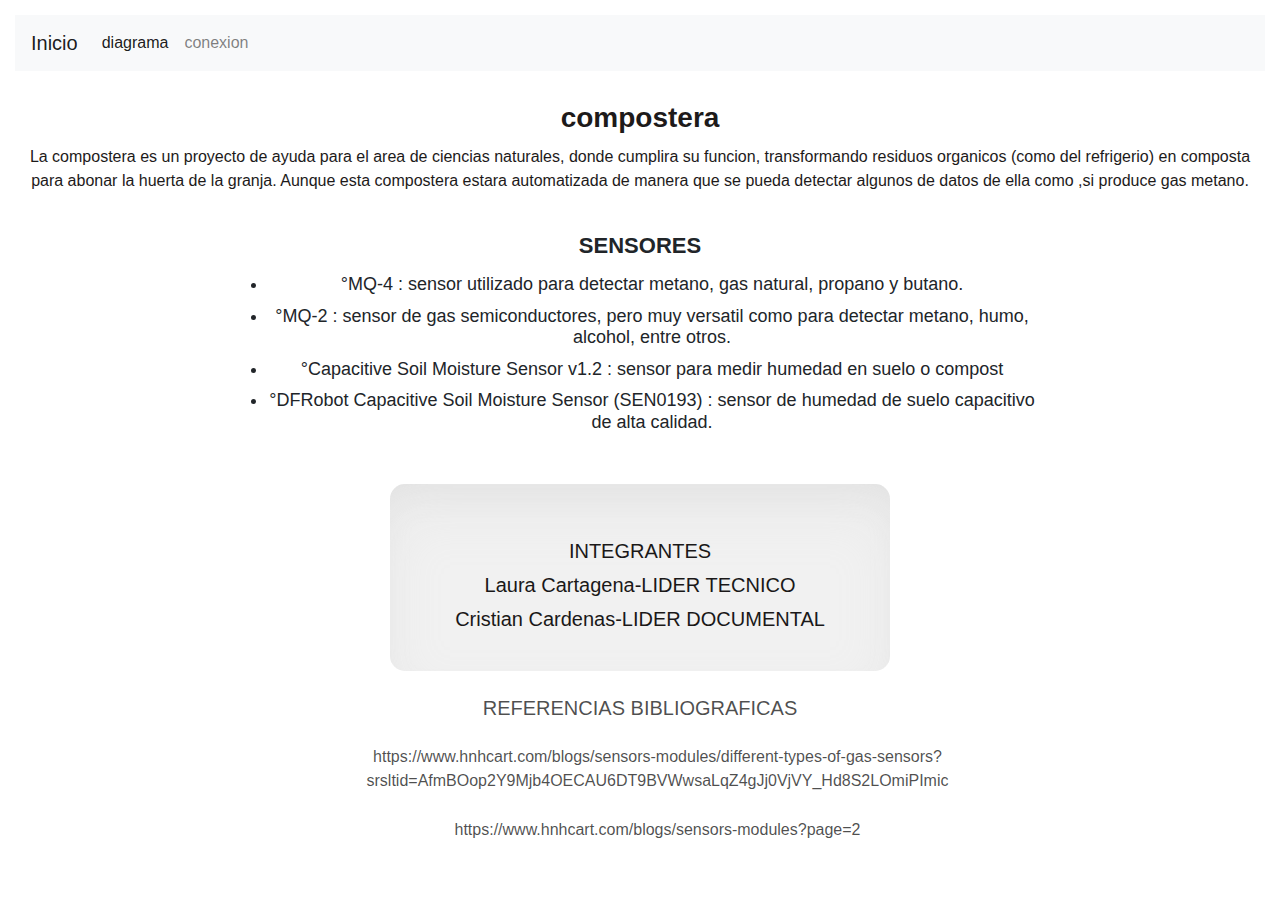
<file: index.html>
<!doctype html>
<html lang="es">
<head>
    <meta charset="utf-8">
    <meta name="viewport" content="width=device-width, initial-scale=1, shrink-to-fit=no">

    <!-- Bootstrap CSS -->
    <link rel="stylesheet" href="https://cdn.jsdelivr.net/npm/bootstrap@4.5.3/dist/css/bootstrap.min.css">
    <link rel="stylesheet" href="./style.css">

    <title>compostera</title>
    <link rel="icon" type="image/jpg" href="media/miau.jpg">
</head>
<body>
  <header>
    <nav class="navbar navbar-expand-lg navbar-light bg-light">
  <a class="navbar-brand" href="./index.html">Inicio</a>
  <button class="navbar-toggler" type="button" data-toggle="collapse" data-target="#navbarSupportedContent" aria-controls="navbarSupportedContent" aria-expanded="false" aria-label="Toggle navigation">
    <span class="navbar-toggler-icon"></span>
  </button>

  <div class="collapse navbar-collapse" id="navbarSupportedContent">
    <ul class="navbar-nav mr-auto">
      <li class="nav-item active">
        <a class="nav-link" href="./diagram.html">diagrama<span class="sr-only">(current)</span></a>
      </li>
      <li class="nav-item">
        <a class="nav-link" href="./connection.html">conexion</a>
      </li>
    </ul>
  </div>
</nav>
   <h1>compostera</h1>
   <h8>La compostera es un proyecto de ayuda para el area de ciencias naturales, donde cumplira su funcion, transformando residuos organicos (como del refrigerio) en composta para abonar la huerta de la granja. Aunque esta compostera estara automatizada de manera que se pueda detectar algunos de datos de ella como ,si produce gas metano.</h8>
  </header>
 <main>
  <div id="sensores">
    <h5>SENSORES</h5>
    <h6>°MQ-4 : sensor utilizado para detectar metano, gas natural, propano y butano.</h6>
    <h6>°MQ-2 : sensor de gas semiconductores, pero muy versatil como para detectar metano, humo, alcohol, entre otros.</h6>
    <h6>°Capacitive Soil Moisture Sensor v1.2 : sensor para medir humedad en suelo o compost</h6>
    <h6>°DFRobot Capacitive Soil Moisture Sensor (SEN0193) : sensor de humedad de suelo capacitivo de alta calidad.</h6>
  </div>
 </main>

 <footer>
  <div id="datos">
    <h2>INTEGRANTES</h2>
    <h3>Laura Cartagena-LIDER TECNICO</h3>
    <h4>Cristian Cardenas-LIDER DOCUMENTAL</h4>
  </div>
  <div id="referencias">
    <h2>REFERENCIAS BIBLIOGRAFICAS</h2>
    <p>https://www.hnhcart.com/blogs/sensors-modules/different-types-of-gas-sensors?srsltid=AfmBOop2Y9Mjb4OECAU6DT9BVWwsaLqZ4gJj0VjVY_Hd8S2LOmiPImic</p>
    <p>https://www.hnhcart.com/blogs/sensors-modules?page=2</p>
  </div>
 </footer>

    <script></script>
</body>
</html>
</file>
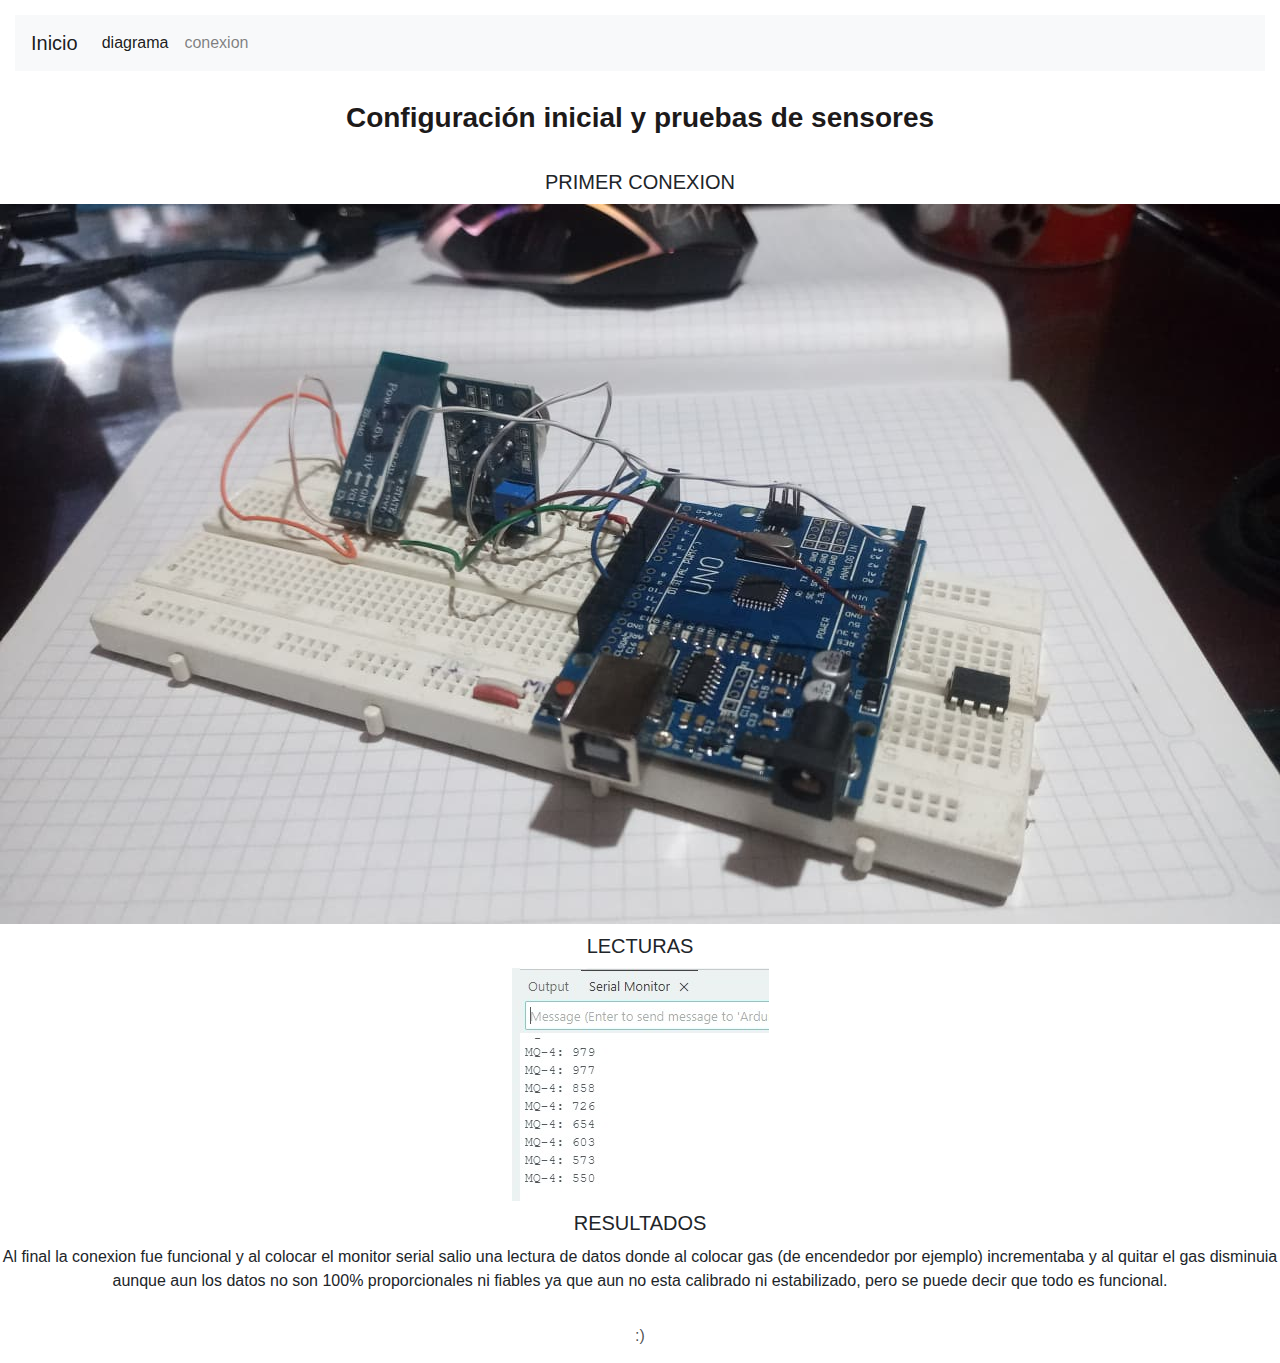
<file: connection.html>
<!doctype html>
<html lang="es">
<head>
    <meta charset="utf-8">
    <meta name="viewport" content="width=device-width, initial-scale=1, shrink-to-fit=no">

    <!-- Bootstrap CSS -->
    <link rel="stylesheet" href="https://cdn.jsdelivr.net/npm/bootstrap@4.5.3/dist/css/bootstrap.min.css">
    <link rel="stylesheet" href="./style.css">

    <title>compostera</title>
    <link rel="icon" type="image/jpg" href="media/miau.jpg">
</head>
<body>
  <header>
    <nav class="navbar navbar-expand-lg navbar-light bg-light">
  <a class="navbar-brand" href="./index.html">Inicio</a>
  <button class="navbar-toggler" type="button" data-toggle="collapse" data-target="#navbarSupportedContent" aria-controls="navbarSupportedContent" aria-expanded="false" aria-label="Toggle navigation">
    <span class="navbar-toggler-icon"></span>
  </button>
      <div class="collapse navbar-collapse" id="navbarSupportedContent">
    <ul class="navbar-nav mr-auto">
      <li class="nav-item active">
        <a class="nav-link" href="./diagram.html">diagrama<span class="sr-only">(current)</span></a>
      </li>
      <li class="nav-item">
        <a class="nav-link" href="./connection.html">conexion</a>
      </li>
    </ul>
     </div>
    </nav>
   <h1>Configuración inicial y pruebas de sensores</h1>
  </header>
 <main>
    <div id="contenedor_encabezado2">
    <h5>PRIMER CONEXION</h5>
    <img src="./media/conexion.jpg" alt="">
    <h5>LECTURAS</h5>
    <img src="./media/lectura.jpg" alt="">
    </div>
  <h5>RESULTADOS</h5>
  <p>Al final la conexion fue funcional y al colocar el monitor serial salio una lectura de datos donde al colocar gas (de encendedor por ejemplo) incrementaba y al quitar el gas disminuia aunque aun los datos no son 100% proporcionales ni fiables ya que aun no esta calibrado ni estabilizado, pero se puede decir que todo es funcional.</p>
 <footer>
    :)
 </footer>
    <script></script>
</body>
</html>
</file>
<file: style.css>
.contenedor {
  display: flex;
  justify-content: center;
  align-items: center;
  height: 100vh;
}

main {
  text-align: center;
  background-color: #ffffff;
}

#sensores {
  width: 80%;
  margin: 0 auto;
  text-align: center;
  margin-top: 25px;
}

#sensores h5 {
  font-size: 22px;
  font-weight: bold;
  margin-bottom: 15px;
}

#sensores h6 {
  display: list-item;         
  list-style-type: disc;     
  margin-left: 140px;
  text-align: center;           
  font-size: 18px;
  width: 75%;
  }

#datos {
  margin-top: 25px;
  color: #1a1818;
  background-color: #f1f1f1;
  padding: 30px 30px;
  width: 40%;
  border-radius: 15px;
  margin-left: auto;
  margin-right: auto;
  text-align: center;
  box-shadow: rgba(207, 207, 207, 0.301) 0px 30px 60px -12px inset,
              rgba(207, 207, 207, 0.3) 0px 18px 36px -18px inset;
}

header {
  color: rgb(29, 26, 26);
  text-align: center;
  padding: 15px;
  background-color: #ffffff;
}

footer {
  color: rgba(0, 0, 0, 0.7);
  text-align: center;
  padding: 15px;
  background-color: #ffffff;
}

h1, h2, h3, h4, h5, h6{
  font-size: 20px;
  margin: 10px 0;
}

h1 {
  font-size: 28px;
  font-weight: bold;
  margin-top: 30px;
}

#referencias p{
    width: 50%;
    margin-left: 330px;
    margin-top: 25px;
}
h2{
    margin-top: 25px;
}

#contenedor_cabecera{
    width: 100%;
    display: flex;
    justify-content: space-evenly;
    margin-top: 30px;
}
</file>
